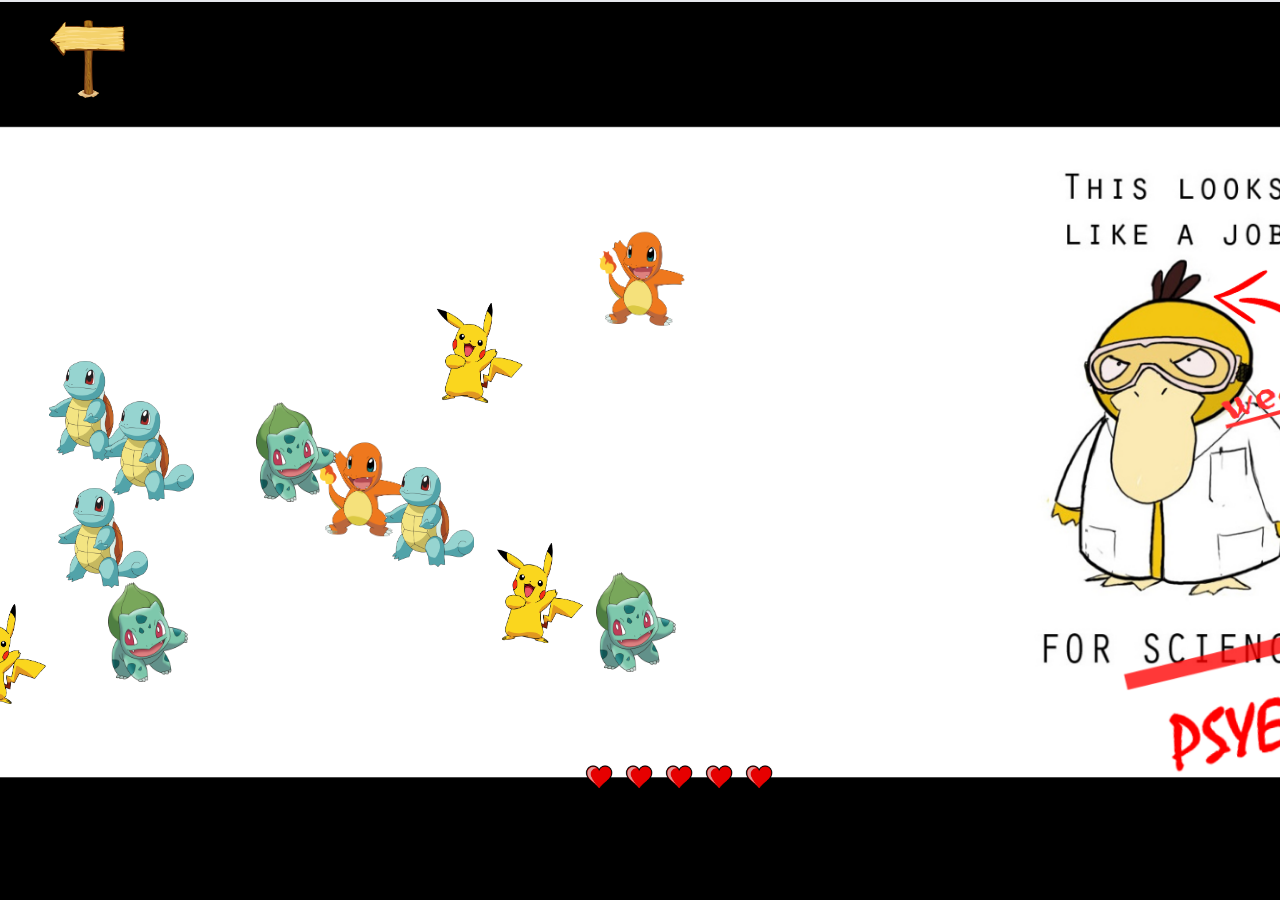
<file: game.html>
<html lang="ko">
    <head>
        <meta charset="UTF-8" />
        <meta name="viewport" content="width=device-width, initial-scale=1.0" />
        <title>Psyduck Java</title>
        <link href="css/css.css" rel="stylesheet" />
        <link rel="icon" href="../images/favicon_pokeball.png" />
        <style>
            #backgroundImages {
                width: 75px;
                /* 이미지의 크기를 원본의 25%로 줄임 */
                position: absolute;
                top: 20px;
                left: 50px;
                /* 절대 위치 지정 */
                /* transform: translateX(-920px) translateY(25px); */
                cursor: pointer;
            }
        </style>
    </head>

    <body>
        <div id="bg">
            <a href="../Card/index.html">
                <img
                    src="/images/back.png"
                    id="backgroundImages"
                    alt="Background"
                />
            </a>

            <canvas class="canvas" width="800" height="600"></canvas>
        </div>

        <script src="js/dynamicimage.js"></script>
    </body>
</html>
</file>
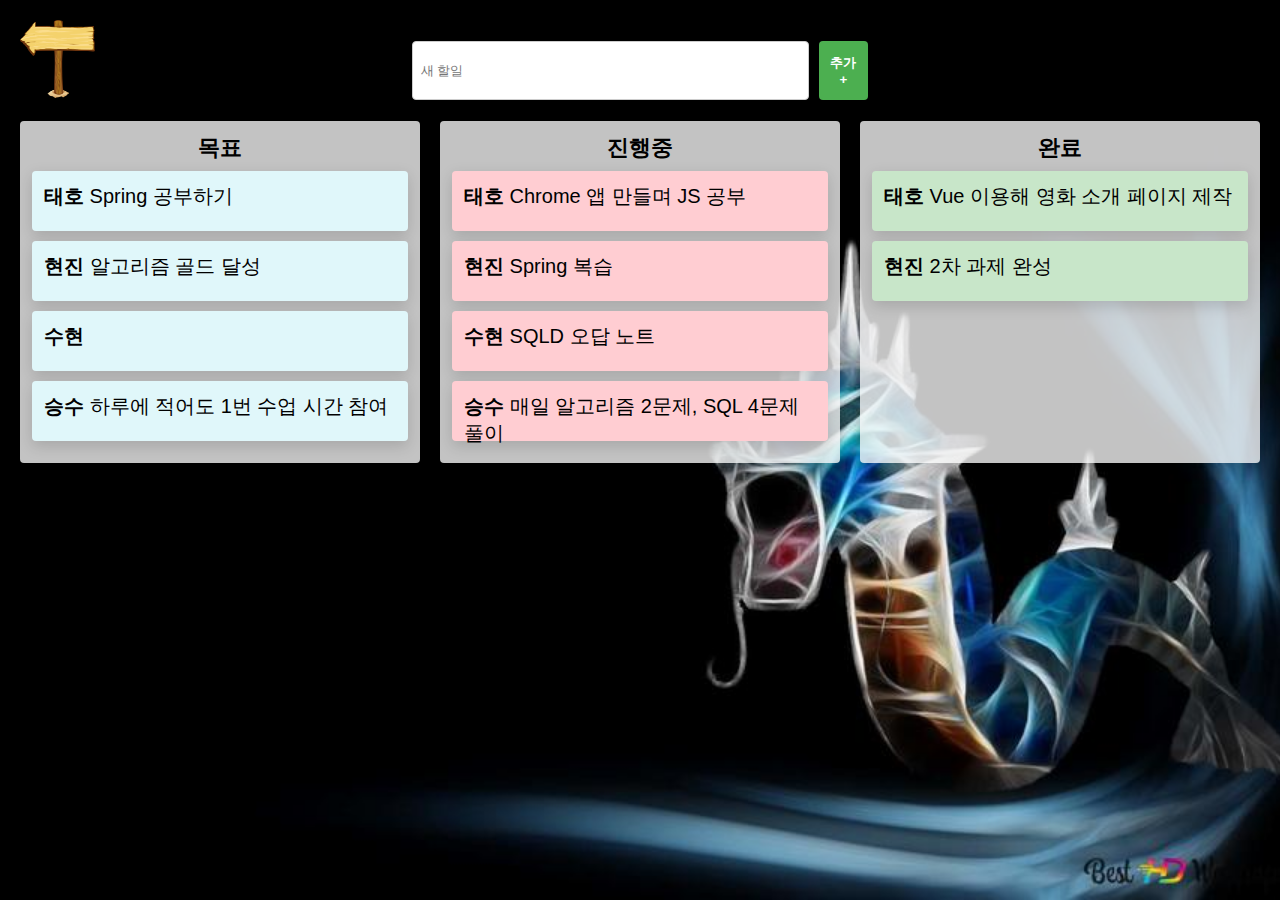
<file: kanban.html>
<!DOCTYPE html>
<html lang="ko">

<head>
  <meta charset="UTF-8" />
  <meta name="viewport" content="width=device-width, initial-scale=1.0" />
  <title>칸반 보드</title>
  <link rel="stylesheet" href="/css/kanban.css" />
  <!-- <link rel="icon" href="../images/favicon_pokeball.png" /> -->
  <link rel="icon" href="images/favicon_pokeball.png">
  <script src="/js/drag.js" defer></script>
  <script src="/js/kanban.js" defer></script>
</head>

<body>
  <div class="board">
    <a href="../Card/index.html">
      <img src="/images/back.png" id="backgroundImages" alt="Background" />
    </a>
    <form class="todo-form" id="todo-form">
      <input type="text" placeholder="새 할일" id="todo-input" />
      <button type="submit" class="add">추가 + </button>
    </form>

    <div class="lanes">
      <div class="swim-lane" id="todo">
        <h3 class="heading">목표</h3>
        <div class="todoList taskList">
          <!-- 아래 p태그는 사라지지 않는 값-->
          <!-- 추가하려면 그대로 복붙해서 텍스트 값만 바꾸기 -->
          <p draggable="false" class="fixed"><b>태호</b> Spring 공부하기 </p>
          <p draggable="false" class="fixed"><b>현진</b> 알고리즘 골드 달성 </p>
          <p draggable="false" class="fixed"><b>수현</b> </p>
          <p draggable="false" class="fixed"><b>승수</b> 하루에 적어도 1번 수업 시간 참여 </p>
        </div>
      </div>

      <div class="swim-lane" id="doing">
        <h3 class="heading">진행중</h3>
        <div class="doingList taskList">
          <!-- 아래 p태그는 사라지지 않는 값-->
          <p draggable="false" class="fixed"><b>태호</b> Chrome 앱 만들며 JS 공부</p>
          <p draggable="false" class="fixed"><b>현진</b> Spring 복습</p>
          <p draggable="false" class="fixed"><b>수현</b> SQLD 오답 노트</p>
          <p draggable="false" class="fixed"><b>승수</b> 매일 알고리즘 2문제, SQL 4문제 풀이</p>
        </div>
      </div>

      <div class="swim-lane" id="complete">
        <h3 class="heading">완료</h3>
        <div class="completeList taskList">
          <!-- 아래 p태그는 사라지지 않는 값-->
          <p draggable="false" class="fixed"><b>태호</b> Vue 이용해 영화 소개 페이지 제작</p>
          <p draggable="false" class="fixed"><b>현진</b> 2차 과제 완성</p>
        </div>
      </div>
    </div>
  </div>

</body>

</html>
</file>
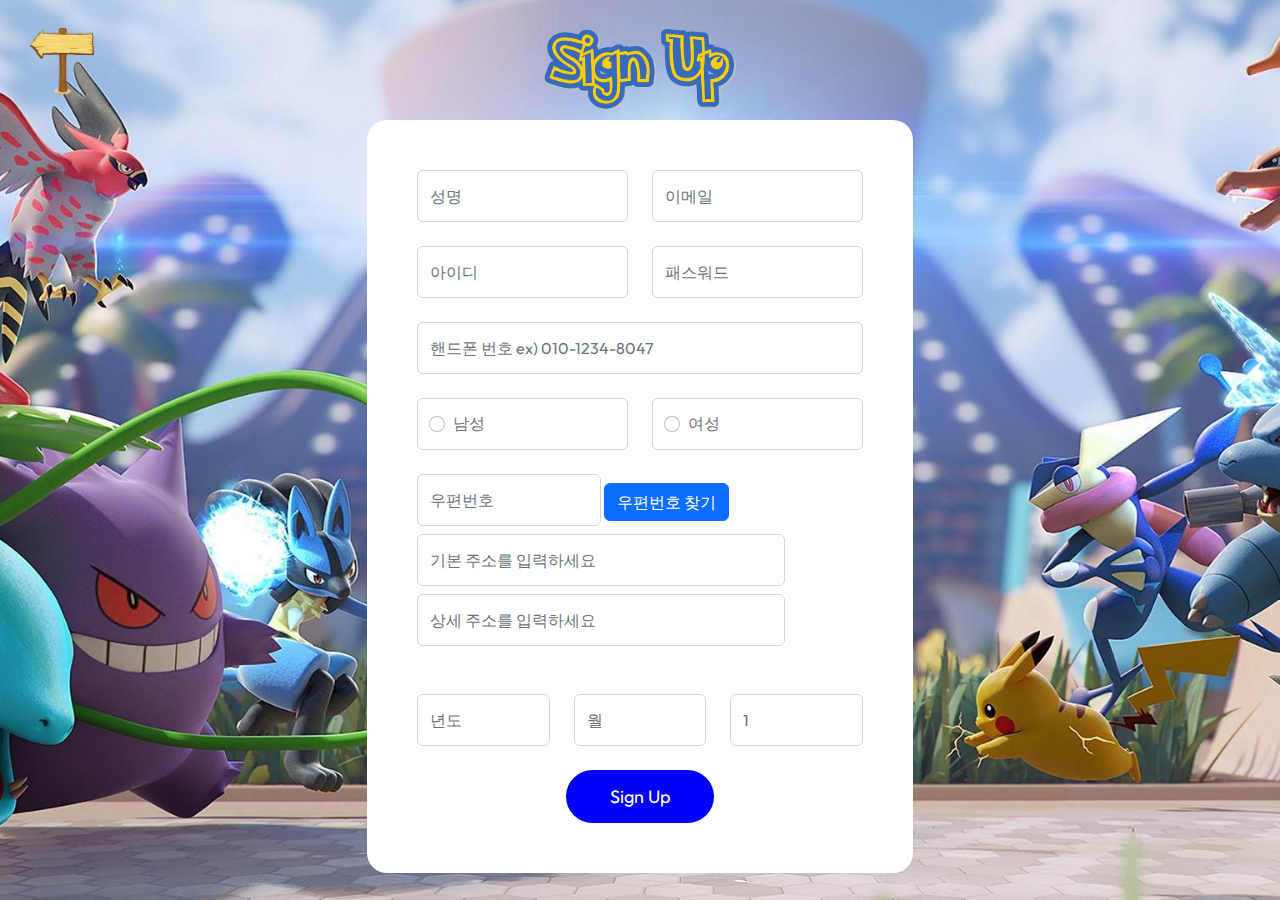
<file: login.html>
<!DOCTYPE html>
<html lang="ko" style="
        margin: 0;
        padding: 0;
        overflow: hidden;
        display: flex;
        justify-content: center;
        align-items: center;
        min-height: 100vh;
        width: 100vw;
    ">

<head>
  <meta charset="utf-8" />
  <meta name="viewport" content="width=device-width, initial-scale=1" />
  <meta name="description" content="" />
  <meta name="author" content="" />
  <link rel="icon" href="images/favicon_pokeball.png">
  <title>회원가입</title>
  <link rel="preconnect" href="https://fonts.googleapis.com" />
  <link rel="preconnect" href="https://fonts.gstatic.com" crossorigin />
  <link href="https://fonts.googleapis.com/css2?family=Outfit:wght@100;200;400;700&display=swap" rel="stylesheet" />
  <link href="css/bootstrap.min.css" rel="stylesheet" />
  <link href="css/bootstrap-icons.css" rel="stylesheet" />
  <link href="css/templatemo-festava-live.css" rel="stylesheet" />
  <style>
    * {
      margin: 0;
      padding: 0;
      box-sizing: border-box;
    }

    html,
    body {
      height: 100vh;
      width: 100vw;
      overflow: hidden;
      display: flex;
      justify-content: center;
      align-items: center;
    }

    .main-content {
      width: 100%;
      height: 100%;
      overflow: auto;
    }

    #backgroundImages {
      width: 5%;
      /* 이미지의 크기를 원본의 25%로 줄임 */
      position: absolute;
      /* 절대 위치 지정 */
      transform: translateX(30px) translateY(10px);
      cursor: pointer;
    }

    #loginButton {
      background-color: blue;
      color: white;
    }
  </style>
</head>

<body>
  <main class="main-content">
    <!-- 내용 -->
    <section class="ticket-sections section-paddings" id="login">
      <a href="../Card/index.html">
        <img src="images/back.png" id="backgroundImages" alt="Background" />
      </a>
      <img src="images/signup.png" class="signup-image" />
      <div class="container">
        <div class="row">
          <div class="col-lg-6 col-10 mx-auto">
            <form class="custom-form ticket-form mb-5 mb-lg-0" action="javascript:void(0);" method="post" role="form">
              <div class="ticket-form-body">
                <div class="row">
                  <div class="col-lg-6 col-md-6 col-12">
                    <input type="text" name="login-form-name" id="userName" class="form-control" placeholder="성명" required />
                  </div>

                  <div class="col-lg-6 col-md-6 col-12">
                    <input type="email" name="login-form-email" id="userEmail" pattern="[^ @]*@[^ @]*" class="form-control" placeholder="이메일" required />
                  </div>
                </div>

                <div class="row">
                  <div class="col-lg-6 col-md-6 col-12">
                    <input type="text" name="login-user-id" id="userId" placeholder="아이디" class="form-control" pattern="^[a-zA-Z0-9]{4,12}$" required />
                  </div>
                  <div class="col-lg-6 col-md-6 col-12">
                    <input type="password" name="login-user-pwd" id="userPwd" placeholder="패스워드" class="form-control" pattern="^(?=.*[A-Za-z])(?=.*\d)(?=.*[@$!%*#?&])[A-Za-z\d@$!%*#?&]{8,}$" required />
                  </div>
                </div>

                <input type="tel" class="form-control" name="login-form-phone" placeholder="핸드폰 번호 ex) 010-1234-8047" pattern="[0-9]{3}-[0-9]{4}-[0-9]{4}" required="" id="userPhone" />

                <div class="row">
                  <div class="col-lg-6 col-md-6 col-12">
                    <div class="form-check form-control">
                      <input class="form-check-input" type="radio" name="Gender" id="flexRadioDefault1" />
                      <label class="form-check-label" for="flexRadioDefault1">
                        남성
                      </label>
                    </div>
                  </div>

                  <div class="col-lg-6 col-md-6 col-12">
                    <div class="form-check form-check-radio form-control">
                      <input class="form-check-input" type="radio" name="Gender" id="flexRadioDefault2" />
                      <label class="form-check-label" for="flexRadioDefault2">
                        여성
                      </label>
                    </div>
                  </div>
                  <div class="col-sm-10">
                    <input type="text" class="form-control mb-2" id="userZipCode" name="zipp_code" maxlength="10" placeholder="우편번호" style="
                                                    width: 50%;
                                                    display: inline;
                                                " readonly />
                    <input type="button" id="zipp_btn" class="btn btn-primary" onclick="execDaumPostcode()" value="우편번호 찾기" /><br />
                    <input type="text" class="form-control mb-2" name="user_add1" id="userAddress1" maxlength="40" placeholder="기본 주소를 입력하세요" required readonly />
                    <div class="invalid-feedback">
                      주소를 입력해 주십시오.
                    </div>
                    <input type="text" class="form-control" name="user_add2" id="userAddress2" maxlength="40" placeholder="상세 주소를 입력하세요" />
                  </div>
                </div>

                <div class="row">
                  <div class="col-lg-4 col-md-4 col-12">
                    <label for="userBirthdayYear"></label>
                    <select id="userBirthdayYear" name="birthdayYear" class="form-control" required>
                      <option value="">년도</option>
                    </select>
                  </div>

                  <div class="col-lg-4 col-md-4 col-12">
                    <label for="userBirthdayMonth"></label>
                    <select id="userBirthdayMonth" name="birthdayMonth" class="form-control" required>
                      <option value="">월</option>
                    </select>
                  </div>

                  <div class="col-lg-4 col-md-4 col-12">
                    <label for="userBirthdayDay"></label>
                    <select id="userBirthdayDay" name="birthdayDay" class="form-control" required>
                      <option value="">일</option>
                    </select>
                  </div>
                </div>

                <div class="col-lg-4 col-md-10 col-8 mx-auto">
                  <button type="submit" class="form-control" id="loginButton">
                    Sign Up
                  </button>
                </div>
              </div>
            </form>
          </div>
        </div>
      </div>
    </section>
  </main>
  <!-- JAVASCRIPT FILES -->
  <script src="js/login.js"></script>
  <script src="//t1.daumcdn.net/mapjsapi/bundle/postcode/prod/postcode.v2.js"></script>
</body>

</html>
</file>
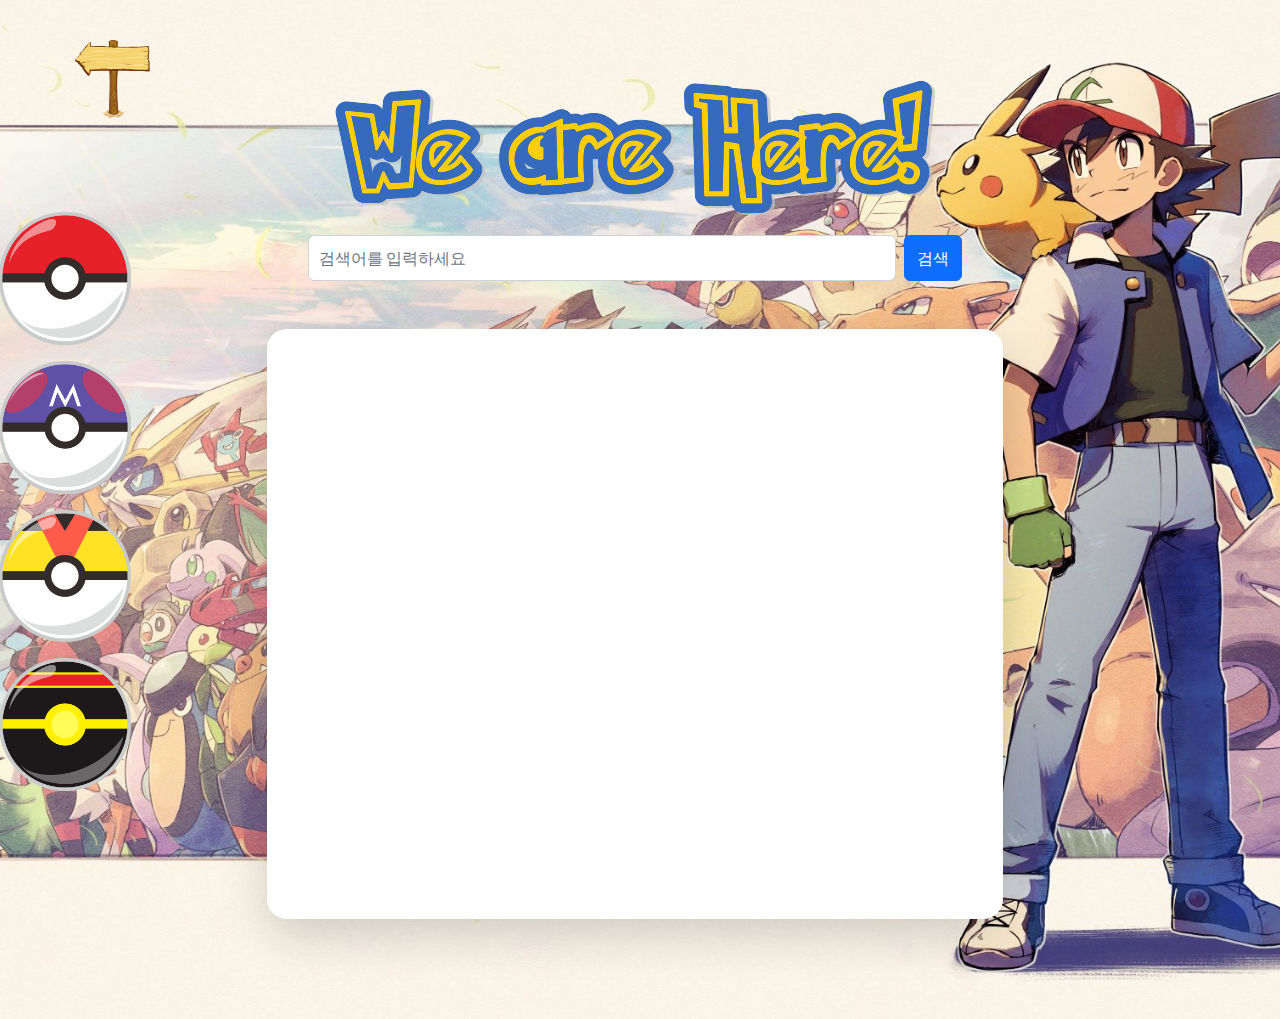
<file: map-html.html>
<!doctype html>
<html lang="ko">

<head>
  <meta charset="utf-8">
  <meta name="viewport" content="width=device-width, initial-scale=1">

  <meta name="description" content="">
  <meta name="author" content="">
  <!-- <link rel="icon" href="../images/favicon_pokeball.png" /> -->
  <link rel="icon" href="images/favicon_pokeball.png">

  <title>포켓몬 지도</title>

  <!-- CSS FILES -->
  <link rel="preconnect" href="https://fonts.googleapis.com">
  <link rel="preconnect" href="https://fonts.gstatic.com" crossorigin>
  <link href="https://fonts.googleapis.com/css2?family=Outfit:wght@100;200;400;700&display=swap" rel="stylesheet">
  <link href="css/bootstrap.min.css" rel="stylesheet">
  <link href="css/bootstrap-icons.css" rel="stylesheet">
  <link href="css/templatemo-festava-live.css" rel="stylesheet">
  <!--

TemplateMo 583 Festava Live
 
https://templatemo.com/tm-583-festava-live

-->
  <script type="text/javascript" src="https://dapi.kakao.com/v2/maps/sdk.js?appkey=2e15eb3eb6fb74d0a9d5b436335bec1c&libraries=services"></script>
  <style>
    #map {
      width: 100%;
      height: 450px;
    }

    #backgroundImages {
      width: 75px;
      /* 이미지의 크기를 원본의 25%로 줄임 */
      position: absolute;
      top: 40px;
      left: 75px;
      /* 절대 위치 지정 */
      /* transform: translateX(-920px) translateY(25px); */
      cursor: pointer;
    }

    /* 맵의 크기를 설정 */
  </style>
</head>

<body>
  <section class="contact-section section-padding" id="section_6">
    <a href="../Card/index.html">
      <img src="/images/back.png" id="backgroundImages" alt="Background" />
    </a>
    <div class="container">
      <!-- <a href="../Card/index.html">
        <img src="/images/back.png" id="backgroundImage" alt="Background">
      </a> -->

      <div class="row">
        <!-- 왼쪽 버튼 추가 -->
        <div class="col-lg-2 d-flex flex-column align-items-center justify-content-center">
          <img src="/images/ball1.png" alt="버튼 1 이미지" class="button-image mb-3" onclick="searchFoodPlaces1();">
          <img src="/images/ball2.png" alt="버튼 2 이미지" class="button-image mb-3" onclick="searchFoodPlaces2();">
          <img src="/images/ball3.png" alt="버튼 3 이미지" class="button-image mb-3" onclick="searchFoodPlaces3();">
          <img src="/images/ball4.png" alt="버튼 4 이미지" class="button-image mb-3" onclick="searchFoodPlaces4();">
        </div>
        <!-- 중앙 내용 -->
        <div class="col-lg-8 mx-auto">

          <div id="searchBox" class="text-center">
            <!-- text-center 클래스 추가 -->
            <img src="/images/title.png" class="h1-title-center" id="first-title" onclick="resetMap();">
            <div id="restaurant">
              <img src="/images/pi.png" class="button-images mb-3">
              <img src="/images/restaurant.png" class="h1-title-center">
            </div>
            <div id="cafe">
              <img src="/images/ggo.png" class="button-images mb-3">
              <img src="/images/cafe.png" class="h1-title-center">
            </div>
            <div id="mart">
              <img src="/images/fire.png" class="button-images mb-3">
              <img src="/images/mart.png" class="h1-title-center">
            </div>
            <div id="subway">
              <img src="/images/lee.png" class="button-images mb-3">
              <img src="/images/subway.png" class="h1-title-center">
            </div>
            <p id="searchButton" class="d-flex justify-content-center mb-5">
              <input type="text" id="keyword" class="form-control" placeholder="검색어를 입력하세요" style="width: 80%; padding: 10px;">
              <button class="btn btn-primary ms-2" onclick="searchPlaces();">검색</button>
            </p>
          </div>
          <div class="tab-content shadow-lg mt-5" id="nav-tabContent">
            <div class="tab-pane fade show active" id="nav-ContactMap" role="tabpanel">
              <div id="map" style="width: 100%; height: 500px;"></div>
            </div>
          </div>

        </div>
      </div>
    </div>
  </section>
</body>

<!-- JAVASCRIPT FILES -->
<script src="js/map.js"></script>
</body>

</html>
</file>
<file: css/css.css>
body {
    margin: 0;
    padding: 0;
    box-sizing: border-box;
    font-family: "Poppins", sans-serif;
}

#bg {
    background-image: url("/images/back3.png");
    background-size: cover; /* 이미지가 잘리지 않고 전체가 보이도록 설정 */
    background-position: center center; /* 이미지를 요소의 중앙에 위치 */
    background-repeat: no-repeat; /* 이미지 반복 없음 */
    position: relative;
    height: 100vh; /* 추가: 뷰포트의 전체 높이로 설정 */
    width: 100vw; /* 추가: 뷰포트의 전체 너비로 설정 */
}

.canvas {
    transform: translateX(-400px) translateY(190px);
    cursor: pointer;
}

#game-title {
    transform: translateX(750px) translateY(-490px);
}
</file>
<file: css/kanban.css>
* {
    padding: 0;
    margin: 0;
    box-sizing: border-box;
    font-family: sans-serif;
}

*::-webkit-scrollbar {
    display: none;
}

#backgroundImages {
    width: 75px;
    /* 이미지의 크기를 원본의 25%로 줄임 */
    position: absolute;
    top: 20px;
    left: 20px;
    /* 절대 위치 지정 */
    /* transform: translateX(-920px) translateY(25px); */
    cursor: pointer;
}

.board {
    display: flex;
    flex-direction: column;
    justify-content: flex-start;
    align-items: center;
    width: 100%;
    height: 100vh;
    background-image: url(/images/kanban.jpg);
    background-position: center;
    background-size: cover;
}

.todo-form {
    display: flex;
    justify-content: center;
    width: 80%; /* 폭을 100%로 설정 */
    padding: 16px;
    margin-top: 20px;
    box-shadow: 0 2px 4px rgba(0, 0, 0, 0.1);
}

#todo-input {
    padding: 8px;
    margin: 5px;
    border-radius: 4px;
    border: 1px solid #ccc;
    outline: none;
    width: 40%;
    height: 100%;
}

.add {
    background: #4caf50;
    color: white;
    cursor: pointer;
    border: none;
    font-weight: bold;
    width: 5%;
    height: 100%;
    padding: 8px;
    margin: 5px;
    border-radius: 4px;
}

.lanes {
    display: flex;
    width: 100%; /* 전체 너비 사용 */
    padding: 0 10px; /* 좌우 패딩 추가 */
}

.swim-lane {
    display: flex;
    flex-direction: column;
    background: rgba(244, 244, 244, 0.8);
    box-shadow: 0px 5px 15px rgba(0, 0, 0, 0.25);
    padding: 12px;
    border-radius: 4px;
    flex: 1; /* 각 섹션의 너비를 동일하게 조정 */
    margin: 10px; /* 섹션 간 동일한 마진을 적용 */
    min-height: 120px;
}

.heading {
    font-size: 22px;
    font-weight: bold;
    margin-bottom: 8px;
    display: flex;
    justify-content: center;
    align-items: center;
}

.fixed {
    position: relative;
    background: white;
    color: black;
    box-shadow: 0px 5px 15px rgba(0, 0, 0, 0.15);
    padding: 12px;
    border-radius: 4px;
    font-size: 16px;
    margin-bottom: 10px;
}

.task {
    display: flex;
    justify-content: space-between;
    align-items: center;
    padding: 5px;
    border-radius: 4px;
    margin-bottom: 10px;
    box-shadow: 0px 5px 15px rgba(0, 0, 0, 0.1);
}

.todoList > p {
    background: #e0f7fa; /* 아주 연한 하늘색 */
    font-size: 20px;
    height: 60px;
    /* height: 45px; */
}

.doingList > p {
    background: #ffcdd2; /* 아주 연한 빨간색 */
    font-size: 20px;
    height: 60px;
}

.completeList > p {
    background: #c8e6c9; /* 아주 연한 초록색 */
    font-size: 20px;
    height: 60px;
}

.delete-btn {
    padding: 0 5px;
    border: none;
    background: none;
    cursor: pointer;
    font-weight: bold;
    color: red;
    display: inline;
    vertical-align: middle;
}

.is-dragging {
    scale: 1.05;
    box-shadow: 0px 5px 15px rgba(0, 0, 0, 0.25);
    background: rgb(50, 50, 50);
    color: rgb(0, 0, 0);
}
</file>
<file: css/templatemo-festava-live.css>
/*

TemplateMo 583 Festava Live

https://templatemo.com/tm-583-festava-live

*/

/*---------------------------------------
  CUSTOM PROPERTIES ( VARIABLES )             
-----------------------------------------*/
:root {
    --white-color: #ffffff;
    --primary-color: #f8cb2e;
    --secondary-color: #ee5007;
    --section-bg-color: #f0f8ff;
    --custom-btn-bg-color: #ee5007;
    --custom-btn-bg-hover-color: #c01f27;
    --dark-color: #000000;
    --p-color: #717275;
    --border-color: #7fffd4;
    --link-hover-color: #b22727;

    --body-font-family: "Outfit", sans-serif;

    --h1-font-size: 74px;
    --h2-font-size: 46px;
    --h3-font-size: 32px;
    --h4-font-size: 28px;
    --h5-font-size: 24px;
    --h6-font-size: 22px;
    --p-font-size: 18px;
    --btn-font-size: 14px;
    --copyright-font-size: 16px;

    --border-radius-large: 100px;
    --border-radius-medium: 20px;
    --border-radius-small: 10px;

    --font-weight-light: 300;
    --font-weight-normal: 400;
    --font-weight-bold: 700;
}

body {
    background-color: var(--white-color);
    font-family: var(--body-font-family);
}

/*---------------------------------------
  TYPOGRAPHY               
-----------------------------------------*/

h2,
h3,
h4,
h5,
h6 {
    color: var(--dark-color);
}

h1,
h2,
h3,
h4,
h5,
h6 {
    font-weight: var(--font-weight-bold);
}

h1 {
    font-size: var(--h1-font-size);
}

h2 {
    font-size: var(--h2-font-size);
}

h3 {
    font-size: var(--h3-font-size);
}

h4 {
    font-size: var(--h4-font-size);
}

h5 {
    font-size: var(--h5-font-size);
}

h6 {
    font-size: var(--h6-font-size);
}

p {
    color: var(--p-color);
    font-size: var(--p-font-size);
    font-weight: var(--font-weight-light);
}

ul li {
    color: var(--p-color);
    font-size: var(--p-font-size);
    font-weight: var(--font-weight-light);
}

a,
button {
    touch-action: manipulation;
    transition: all 0.3s;
}

a {
    display: inline-block;
    color: var(--primary-color);
    text-decoration: none;
}

a:hover {
    color: var(--link-hover-color);
}

b,
strong {
    font-weight: var(--font-weight-bold);
}

.link-fx-1 {
    color: var(--white-color);
    position: relative;
    display: inline-flex;
    align-items: center;
    height: 32px;
    padding: 0 6px;
    text-decoration: none;
    -webkit-font-smoothing: antialiased;
    -moz-osx-font-smoothing: grayscale;
}

.link-fx-1:hover {
    color: var(--link-hover-color);
}

.link-fx-1:hover::before {
    transform: translateX(17px) scaleX(0);
    transition: transform 0.2s;
}

.link-fx-1:hover .icon circle {
    stroke-dashoffset: 200;
    transition: stroke-dashoffset 0.2s 0.1s;
}

.link-fx-1:hover .icon line {
    transform: rotate(-180deg);
}

.link-fx-1:hover .icon line:last-child {
    transform: rotate(180deg);
}

.link-fx-1::before {
    content: "";
    position: absolute;
    bottom: 0;
    left: 0;
    width: 100%;
    height: 1px;
    background-color: currentColor;
    transform-origin: right center;
    transition: transform 0.2s 0.1s;
}

.link-fx-1 .icon {
    position: absolute;
    right: 0;
    bottom: 0;
    transform: translateX(100%) rotate(90deg);
    font-size: 32px;
}

.icon {
    --size: 1em;
    height: var(--size);
    width: var(--size);
    display: inline-block;
    color: inherit;
    fill: currentColor;
    line-height: 1;
    flex-shrink: 0;
    max-width: initial;
}

.link-fx-1 .icon circle {
    stroke-dasharray: 100;
    stroke-dashoffset: 100;
    transition: stroke-dashoffset 0.2s;
}

.link-fx-1 .icon line {
    transition: transform 0.4s;
    transform-origin: 13px 15px;
}

.link-fx-1 .icon line:last-child {
    transform-origin: 19px 15px;
}

/*---------------------------------------
  SECTION               
-----------------------------------------*/
.section-padding {
    padding-top: 100px;
    padding-bottom: 100px;
}

.section-paddings {
    height: 100%;
}

.section-bg {
    background-color: var(--section-bg-color);
}

.section-overlay {
    background-color: var(--dark-color);
    position: absolute;
    top: 0;
    left: 0;
    pointer-events: none;
    width: 100%;
    height: 100%;
    opacity: 0.35;
}

.section-overlay + .container {
    position: relative;
}

.tab-content {
    background-color: var(--white-color);
    border-radius: var(--border-radius-medium);
    padding: 45px;
}

.nav-tabs {
    background-color: var(--section-bg-color);
    border-radius: var(--border-radius-large);
    border-bottom: 0;
    padding: 15px;
}

.nav-tabs .nav-link {
    border-radius: var(--border-radius-large);
    border: 0;
    padding: 15px 25px;
    transition: all 0.3s;
}

.nav-tabs .nav-link:first-child {
    margin-right: 15px;
}

.nav-tabs .nav-item.show .nav-link,
.nav-tabs .nav-link.active,
.nav-tabs .nav-link:focus,
.nav-tabs .nav-link:hover {
    background: var(--white-color);
    box-shadow: 0 1rem 3rem rgba(0, 0, 0, 0.175);
    color: var(--primary-color);
}

.nav-tabs h5 {
    color: var(--p-color);
    margin-bottom: 0;
}

.nav-tabs .nav-link.active h5,
.nav-tabs .nav-link:focus h5,
.nav-tabs .nav-link:hover h5 {
    color: var(--primary-color);
}

/*---------------------------------------
  CUSTOM ICON COLOR               
-----------------------------------------*/
.custom-icon {
    color: var(--secondary-color);
}

/*---------------------------------------
  CUSTOM BUTTON               
-----------------------------------------*/
.custom-btn {
    background: var(--custom-btn-bg-color);
    border: 2px solid transparent;
    border-radius: var(--border-radius-large);
    color: var(--white-color);
    font-size: var(--btn-font-size);
    font-weight: var(--font-weight-bold);
    line-height: normal;
    transition: all 0.3s;
    padding: 10px 20px;
}

.custom-btn:hover {
    background: var(--custom-btn-bg-hover-color);
    color: var(--white-color);
}

.custom-border-btn {
    background: transparent;
    border: 2px solid var(--custom-btn-bg-color);
    color: var(--custom-btn-bg-color);
}

.navbar-expand-lg .navbar-nav .nav-link.custom-btn:hover,
.custom-border-btn:hover {
    background: var(--custom-btn-bg-hover-color);
    border-color: transparent;
    color: var(--white-color);
}

.custom-btn-bg-white {
    border-color: var(--white-color);
    color: var(--white-color);
}

/*---------------------------------------
  VIDEO              
-----------------------------------------*/
.video-wrap {
    z-index: -100;
}

.custom-video {
    position: absolute;
    top: 0;
    left: 0;
    object-fit: cover;
    width: 100%;
    height: 100%;
}

/*---------------------------------------
  SITE HEADER              
-----------------------------------------*/
.site-header {
    background-color: var(--primary-color);
    padding-top: 12px;
    padding-bottom: 12px;
}

/*---------------------------------------
  NAVIGATION              
-----------------------------------------*/
.sticky-wrapper {
    position: absolute;
    top: 0;
    right: 0;
    left: 0;
    margin-top: 51px;
}

.sticky-wrapper.is-sticky .navbar {
    background-color: var(--dark-color);
}

.navbar {
    background: transparent;
    z-index: 9;
}

.navbar-brand,
.navbar-brand:hover {
    color: var(--white-color);
    font-size: var(--h5-font-size);
    font-weight: var(--font-weight-bold);
}

.navbar-expand-lg .navbar-nav .nav-link {
    border-radius: var(--border-radius-large);
    margin: 10px;
    padding: 10px 20px;
}

.navbar-nav .nav-link {
    display: inline-block;
    color: var(--white-color);
    font-size: var(--p-font-size);
    font-weight: var(--font-weight-normal);
    position: relative;
    padding-top: 15px;
    padding-bottom: 15px;
}

.navbar-nav .nav-link.active,
.navbar-nav .nav-link:hover {
    color: var(--secondary-color);
}

.navbar-toggler {
    border: 0;
    padding: 0;
    cursor: pointer;
    margin: 0;
    width: 30px;
    height: 35px;
    outline: none;
}

.navbar-toggler:focus {
    outline: none;
    box-shadow: none;
}

.navbar-toggler[aria-expanded="true"] .navbar-toggler-icon {
    background: transparent;
}

.navbar-toggler[aria-expanded="true"] .navbar-toggler-icon:before,
.navbar-toggler[aria-expanded="true"] .navbar-toggler-icon:after {
    transition: top 300ms 50ms ease, -webkit-transform 300ms 350ms ease;
    transition: top 300ms 50ms ease, transform 300ms 350ms ease;
    transition: top 300ms 50ms ease, transform 300ms 350ms ease,
        -webkit-transform 300ms 350ms ease;
    top: 0;
}

.navbar-toggler[aria-expanded="true"] .navbar-toggler-icon:before {
    transform: rotate(45deg);
}

.navbar-toggler[aria-expanded="true"] .navbar-toggler-icon:after {
    transform: rotate(-45deg);
}

.navbar-toggler .navbar-toggler-icon {
    background: var(--white-color);
    transition: background 10ms 300ms ease;
    display: block;
    width: 30px;
    height: 2px;
    position: relative;
}

.navbar-toggler .navbar-toggler-icon:before,
.navbar-toggler .navbar-toggler-icon:after {
    transition: top 300ms 350ms ease, -webkit-transform 300ms 50ms ease;
    transition: top 300ms 350ms ease, transform 300ms 50ms ease;
    transition: top 300ms 350ms ease, transform 300ms 50ms ease,
        -webkit-transform 300ms 50ms ease;
    position: absolute;
    right: 0;
    left: 0;
    background: var(--white-color);
    width: 30px;
    height: 2px;
    content: "";
}

.navbar-toggler .navbar-toggler-icon::before {
    top: -8px;
}

.navbar-toggler .navbar-toggler-icon::after {
    top: 8px;
}

/*---------------------------------------
  HERO        
-----------------------------------------*/
.hero-section {
    position: relative;
    overflow: hidden;
    padding-top: 100px;
    height: calc(100vh - 51px);
}

.hero-section small {
    color: var(--white-color);
    text-transform: uppercase;
}

.hero-section .section-overlay {
    z-index: 2;
    opacity: 0.45;
}

.hero-section .container {
    position: relative;
    z-index: 2;
    height: 100%;
    padding-bottom: 50px;
}

.hero-section .container .row {
    height: 100%;
}

/*---------------------------------------
  ABOUT              
-----------------------------------------*/
.about-section {
    background-image: url("/images/back3.png");
    background-size: cover;
    background-position: center;
    position: relative;
}

.about-image {
    border-radius: var(--border-radius-medium);
    display: block;
}

.about-text-wrap {
    position: relative;
}

.about-text-icon {
    background: var(--primary-color);
    border-radius: 100%;
    font-size: var(--h3-font-size);
    width: 70px;
    height: 70px;
    line-height: 70px;
    text-align: center;
}

.about-text-info {
    backdrop-filter: blur(5px) saturate(180%);
    -webkit-backdrop-filter: blur(5px) saturate(180%);
    background-color: rgba(255, 255, 255, 0.75);
    border-radius: var(--border-radius-medium);
    border: 1px solid rgba(209, 213, 219, 0.3);
    position: absolute;
    bottom: 0;
    right: 0;
    left: 0;
    margin: 20px;
    padding: 35px;
}

/*---------------------------------------
  TICKET               
-----------------------------------------*/
.ticket-section {
    background-image: url("../images/nicholas-green-unsplash-blur.jpg");
    background-repeat: no-repeat;
    background-size: cover;
    position: relative;
    padding-top: 130px;
}

.ticket-sections {
    background-image: url("../images/nicholas-green-unsplash-blur.jpg");
    background-repeat: no-repeat;
    background-size: cover;
    position: relative;
}

.ticket-form {
    background: var(--white-color);
    border-radius: var(--border-radius-medium);
    padding: 50px;
}

.ticket-form .form-check {
    position: relative;
    min-height: 52px;
    padding-left: 35px;
}

.ticket-form .form-check .form-check-label {
    display: block;
    position: absolute;
    top: 50%;
    left: 50%;
    transform: translate(-50%, -50%);
    margin-top: 12px;
    margin-left: 35px;
    width: 100%;
    height: 100%;
}

/*---------------------------------------
  ARTISTS              
-----------------------------------------*/

.artists-section {
    background-image: url("/images/wallpaperbetter.jpg");
    background-repeat: no-repeat;
    background-position: center;
    background-size: cover;
}

.artists-thumb {
    position: relative;
    overflow: hidden;
    margin-bottom: 30px;
}

.artists-image {
    border-radius: var(--border-radius-medium);
    display: block;
    width: 100%;
}

.artists-thumb:hover .artists-hover {
    transform: translateY(0);
    opacity: 1;
}

.artists-hover {
    background-color: var(--primary-color);
    background-color: rgba(248, 203, 46, 0.75);
    border-radius: var(--border-radius-medium);
    backdrop-filter: blur(5px) saturate(180%);
    -webkit-backdrop-filter: blur(5px) saturate(180%);
    margin: 20px;
    padding: 35px;
    transition: all 0.5s ease;
    transform: translateY(100%);
    position: absolute;
    bottom: 0;
    right: 0;
    left: 0;
    opacity: 0;
}

.artists-hover p strong {
    color: var(--white-color);
    display: inline-block;
    min-width: 180px;
    margin-right: 20px;
}

.artists-hover p a {
    color: var(--secondary-color);
}

.artists-hover p a:hover {
    color: var(--white-color);
}

.artists-hover hr {
    margin: 1.5rem 0;
}

/*---------------------------------------
  SCHEDULE              
-----------------------------------------*/
.schedule-section {
    background-image: url("../images/nainoa-shizuru-unsplash-blur.jpg");
    background-color: #242424;
    background-repeat: no-repeat;
    background-position: center;
    background-size: cover;
}
.table-responsive {
    filter: drop-shadow(2px 2px 4px #606060);
}

.schedule-table {
    border-radius: var(--border-radius-medium);
    position: relative;
    overflow: hidden;
}

.schedule-table .bg-warning {
    background: #f0a5a5 !important;
}

.schedule-table thead th {
    background-color: var(--secondary-color);
}

.schedule-table th,
.schedule-table tr,
.schedule-table td {
    border-bottom-color: #363a3e;
    padding: 30px;
}

.schedule-table tr:last-child th,
.schedule-table tr:last-child td {
    border-bottom-color: transparent;
}

.schedule-table thead th {
    border-right: 1px solid #c7460a;
    border-bottom-color: transparent;
}

.schedule-table th + td {
    border-bottom: 0;
}

.schedule-table thead th:last-child {
    border-right-color: transparent;
}

.schedule-table .pop-background-image {
    background-image: url("../images/artists/joecalih-UmTZqmMvQcw-unsplash.jpg");
}

.schedule-table .rock-background-image {
    background-image: url("../images/artists/abstral-official-bdlMO9z5yco-unsplash.jpg");
}

.schedule-table .country-background-image {
    background-image: url("../images/artists/soundtrap-rAT6FJ6wltE-unsplash.jpg");
}

.table-background-image-wrap {
    background-repeat: no-repeat;
    background-position: center;
    background-size: cover;
    box-shadow: none;
    position: relative;
}

.schedule-table h3,
.schedule-table p {
    color: var(--white-color);
    position: relative;
    z-index: 2;
}

/*---------------------------------------
  PRICING              
-----------------------------------------*/
.pricing-thumb {
    border: 5px dotted var(--dark-color);
    border-radius: var(--border-radius-medium);
    position: relative;
    padding: 50px;
}

.pricing-thumb h3 small {
    display: inline-block;
    font-size: var(--p-font-size);
    margin-right: 15px;
}

.pricing-list {
    column-count: 2;
    padding-left: 20px;
}

.pricing-list-item {
    line-height: normal;
    margin-right: 10px;
    margin-bottom: 10px;
}

.pricing-tag {
    background-color: var(--secondary-color);
    border-radius: var(--border-radius-large);
    color: var(--white-color);
    font-weight: var(--font-weight-bold);
    text-align: center;
    display: flex;
    flex-direction: column;
    justify-content: center;
    align-items: center;
    width: 120px;
    height: 120px;
    position: absolute;
    top: 0;
    right: 0;
    margin: 20px;
}

.pricing-tag span {
    font-size: 180%;
    line-height: normal;
}

.pricing-thumb .link-fx-1 {
    color: var(--primary-color);
}

.pricing-thumb .link-fx-1:hover {
    color: var(--link-hover-color);
}

/*---------------------------------------
  CONTACT               
-----------------------------------------*/
.google-map {
    border-radius: var(--border-radius-medium);
}

/*---------------------------------------
  CUSTOM FORM               
-----------------------------------------*/
.custom-form .form-control {
    color: var(--p-color);
    margin-bottom: 24px;
    padding-top: 13px;
    padding-bottom: 13px;
    outline: none;
}

.custom-form button[type="submit"] {
    background: var(--custom-btn-bg-color);
    border: none;
    border-radius: var(--border-radius-large);
    color: var(--white-color);
    font-size: var(--p-font-size);
    font-weight: var(--font-weight-medium);
    transition: all 0.3s;
    margin-bottom: 0;
}

.custom-form button[type="submit"]:hover,
.custom-form button[type="submit"]:focus {
    background: var(--custom-btn-bg-hover-color);
    border-color: transparent;
}

/*---------------------------------------
  SITE FOOTER              
-----------------------------------------*/
.site-footer {
    background-color: var(--dark-color);
    position: relative;
    overflow: hidden;
    padding-bottom: 30px;
}

.site-footer-top {
    background-color: var(--secondary-color);
    background-image: url("../images/nainoa-shizuru-NcdG9mK3PBY-unsplash.jpg");
    background-repeat: no-repeat;
    margin-bottom: 70px;
    padding-top: 30px;
    padding-bottom: 30px;
}

.site-footer-bottom {
    border-top: 1px solid #1f1c1c;
    margin-top: 60px;
}

.site-footer-title {
    color: var(--primary-color);
}

.site-footer-link,
.copyright-text {
    color: var(--white-color);
}

.site-footer-links {
    padding-left: 0;
}

.site-footer-link-item {
    list-style: none;
    display: inline-block;
    margin-right: 15px;
}

.copyright-text {
    font-size: var(--copyright-font-size);
}

/*---------------------------------------
  SOCIAL ICON               
-----------------------------------------*/
.social-icon {
    margin: 0;
    padding: 0;
}

.social-icon-item {
    list-style: none;
    display: inline-block;
    vertical-align: top;
}

.social-icon-link {
    background: var(--secondary-color);
    border-radius: var(--border-radius-large);
    color: var(--white-color);
    font-size: var(--copyright-font-size);
    display: block;
    margin-right: 10px;
    text-align: center;
    width: 35px;
    height: 35px;
    line-height: 36px;
    transition: background 0.2s, color 0.2s;
}

.social-icon-link:hover {
    background: var(--primary-color);
    color: var(--white-color);
}

.social-icon-link span {
    display: block;
}

.social-icon-link span:hover::before {
    animation: spinAround 2s linear infinite;
}

@keyframes spinAround {
    from {
        transform: rotate(0deg);
    }
    to {
        transform: rotate(360deg);
    }
}

/*---------------------------------------
  RESPONSIVE STYLES               
-----------------------------------------*/
@media screen and (max-width: 991px) {
    h1 {
        font-size: 62px;
    }

    h2 {
        font-size: 36px;
    }

    h3 {
        font-size: 32px;
    }

    h4 {
        font-size: 28px;
    }

    h5 {
        font-size: 20px;
    }

    h6 {
        font-size: 18px;
    }

    .section-padding {
        padding-top: 50px;
        padding-bottom: 50px;
    }

    .navbar {
        background-color: var(--dark-color);
    }

    .navbar-expand-lg .navbar-nav {
        padding-bottom: 30px;
    }

    .navbar-expand-lg .navbar-nav .nav-link {
        padding: 0;
    }

    .hero-section {
        padding-top: 150px;
    }

    .pricing-thumb {
        padding: 35px;
    }

    .schedule-table h3 {
        font-size: 22px;
    }

    .schedule-table th {
        padding: 20px;
    }

    .schedule-table tr,
    .schedule-table td {
        padding: 25px;
    }

    .ticket-section {
        padding-top: 130px;
    }

    .ticket-form {
        padding: 30px;
    }
}

@media screen and (max-width: 767px) {
    .custom-btn {
        font-size: 14px;
        padding: 10px 20px;
    }
}

@media screen and (max-width: 480px) {
    h1 {
        font-size: 52px;
    }

    h2 {
        font-size: 28px;
    }

    h3 {
        font-size: 26px;
    }

    h4 {
        font-size: 22px;
    }

    h5 {
        font-size: 20px;
    }
}

#section_6 {
    background-image: url("/images/all-bg.jpg");
    background-size: cover;
    background-position: center;
    background-repeat: no-repeat;
    display: flex;
    align-items: center; /* 내용을 수직 중앙 정렬 */
    justify-content: center; /* 내용을 수평 중앙 정렬 */
}

#section_6 .container {
    transform: translateX(-100px);
}

.button-image {
    max-width: 80%;
    height: auto;
    cursor: pointer;
    display: block;
    margin: 0 auto 20px;
    transition: transform 0.3s ease;
}

.button-image:hover {
    transform: translateY(-15px);
}

#restaurant {
    display: flex;
    justify-content: center;
    align-items: center;
    opacity: 0;
    transition: opacity 0.5s ease, visibility 0s 0.3s;
    position: absolute;
    top: 28%;
    left: 48%; /* 중앙 정렬을 위해 좌측 위치 조정 */
    transform: translate(-50%, -50%); /* 중심 기준으로 정확한 위치 조정 */
    width: 100%;
    visibility: hidden; /* 초기에는 보이지 않음 */
}

#searchBox {
    position: relative; /* 상대 위치 지정 */
    transition: transform 0.5s ease; /* 위치 변경 애니메이션 */
}

#searchButton {
    position: relative; /* 상대 위치 설정 */
    z-index: 1000; /* 다른 요소들보다 높은 z-index 값으로 설정 */
}

#searchBox > div {
    display: none; /* Initially hide all sections */
    position: absolute;
    top: 60%;
    left: 48%;
    transform: translate(-50%, -50%);
    width: 100%;
    justify-content: center;
    align-items: center;
    transition: opacity 0.5s ease, visibility 0s;
    opacity: 0;
    visibility: hidden;
}

.button-images {
    max-width: 18%;
    height: auto;
    cursor: pointer;
    margin: 0 10px;
    transition: transform 0.5s ease;
    transform: translateY(-70px);
}

.button-images:hover {
    transform: translateY(-90px);
}

.bottom-image {
    max-width: 40%;
    height: auto;
    cursor: pointer;
    transform: translateX(500px); /* 오른쪽으로 100px 이동 */
    transition: transform 0.5s ease; /* 부드러운 전환 효과 */
}

.bottom-image:hover {
    transform: translateX(500px) translateY(-15px); /* 호버 시에도 오른쪽으로 100px 유지하면서 위로 15px 움직임 */
}

/* "We are here!" 텍스트의 스타일을 조정 */
.h1-title-center {
    opacity: 1;
    transition: opacity 0.5s ease; /* 투명도 변경에 대한 애니메이션 */
    cursor: pointer;
    transform: translateY(-70px);
}

.hidden-text {
    opacity: 0; /* 투명도를 0으로 설정 */
}

.h1-title-center:hover {
    transform: translateY(-80px); /* 호버 시 이미지가 10px 위로 이동 */
}

.text-white {
    white-space: nowrap;
    text-overflow: ellipsis;
}

#section_2 {
    background-image: url("/images/back3.png");
    background-size: cover;
    background-position: center;
    position: relative;
    display: flex;
    align-items: center;
    justify-content: center;
    height: 115vh; /* 뷰포트 높이의 100%로 조정 */
    padding-top: 250px; /* 상단에 패딩 추가 */
}

#section_2 .container {
    margin-top: 50px; /* 상단 여백 추가 */
}

#first-title {
    transform: translateY(-20px); /* 호버 시 이미지가 10px 위로 이동 */
}

#backgroundImage {
    width: 5%; /* 이미지의 크기를 원본의 25%로 줄임 */
    position: absolute; /* 절대 위치 지정 */
    z-index: -1; /* 다른 요소들 뒤에 위치하도록 z-index 설정 */
    transform: translateX(-150px) translateY(-80px); /* 호버 시에도 오른쪽으로 100px 유지하면서 위로 15px 움직임 */
    cursor: pointer;
}

#section_7 {
    background-image: url("/images/background.jpg");
    background-size: cover;
    background-position: center;
    background-repeat: no-repeat;
    background-attachment: fixed;
    min-height: 100vh;
    display: flex;
    justify-content: center;
    align-items: center;
}

.containers {
    position: relative;
    display: flex;
    justify-content: center;
    align-items: center;
    flex-wrap: wrap;
    width: 100%;
    max-width: 1600px;
    overflow: hidden; /* 스크롤 방지를 위해 추가 */
    padding: 25px;
}

.card-image {
    width: 25%;
    padding: 5px;
    box-sizing: border-box;
    transition: transform 0.1s;
    position: relative; /* To ensure overlay aligns correctly */
    cursor: pointer;
}

.overlay {
    position: absolute;
    top: 0;
    left: 0;
    width: 100%;
    height: 100%;
    background: linear-gradient(
        50deg,
        transparent 40%,
        rgba(255, 219, 112, 0.8) 45%,
        rgba(132, 50, 255, 0.6) 50%,
        transparent 54%
    );
    mix-blend-mode: color-dodge;
    background-size: 200% 200%; /* 기존 150%에서 더 크게 조정 */
    transition: all 0.1s;
    pointer-events: none; /* 마우스 이벤트 통과 */
    opacity: 0; /* 시작은 투명 */
}

.card.active {
    transition: transform 0.5s ease;
    transform: translate(-50%, -50%) scale(1.2) rotateY(180deg);
    position: fixed;
    top: 50%;
    left: 50%;
    z-index: 1000; /* 다른 카드 위로 올라오도록 */
}

#login {
    background-image: url("/images/back-login.jpg");
    background-size: cover;
    background-position: center;
}

.signup-image {
    display: block; /* 블록 레벨 요소로 만들어 폭 전체를 사용하게 합니다. */
    margin: 5px auto 20px; /* 상단에 30px, 좌우 자동으로 중앙 배치, 아래에 20px 마진을 추가 */
    width: 15%; /* 이미지 크기를 조절하려면 이 값을 조정하세요. */
    margin-bottom: 10px;
}
</file>
